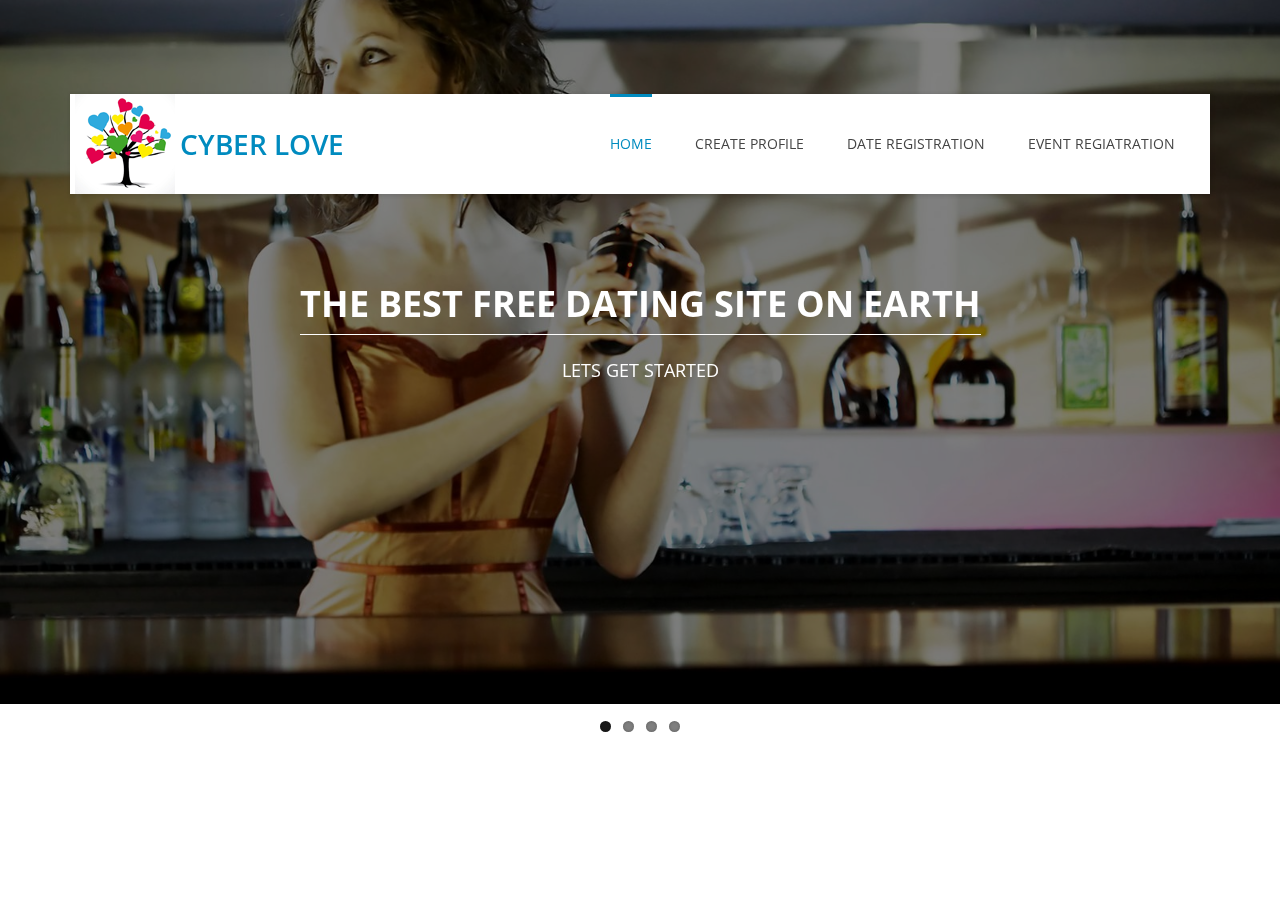
<file: my_form/index.html>
<!DOCTYPE html>
<!--[if gt IE 8]><!--> <html class="no-js"> <!--<![endif]-->
    <head>
        <meta charset="utf-8">
        <title>Week Three Project - FORMS</title>
    	<meta name="description" content="">
        <meta name="viewport" content="width=device-width">

        <link href='http://fonts.googleapis.com/css?family=Open+Sans:400,300,600,700,800' rel='stylesheet' type='text/css'>
        
        <link rel="stylesheet" href="css/bootstrap.min.css">
        <link rel="stylesheet" href="css/font-awesome.css">
        <link rel="stylesheet" href="css/animate.css">
        <link rel="stylesheet" href="css/slider.css">
        <link rel="stylesheet" href="css/main_style.css">

        <script src="js/vendor/modernizr-2.6.1-respond-1.1.0.min.js"></script>
    </head>
    <body>


        <div class="site-main" id="sTop">
            <div class="site-header">
                <div class="container">
                </div> <!-- /.container -->
                <div class="main-header">
                    <div class="container">
                        <div id="menu-wrapper">
                            <div class="row">
                                <div class="logo-wrapper col-md-4 col-sm-2 col-xs-8">
                                    <h1>
                                        <a href="#">Cyber Love</a>
                                    </h1>
                                </div> <!-- /.logo-wrapper -->
                                <div class="col-md-8 col-sm-10 col-xs-4 main-menu text-right">
                                    <ul class="menu-first hidden-sm hidden-xs">
                                        <li class="active"><a href="index.htm">Home</a></li>
                                        <li><a href="profile.html">Create Profile</a></li>
                                        <li><a href="date_registration.html">Date Registration</a></li>
                                        <li><a href="event_registration.html">Event Regiatration</a></li>
                                    </ul>
                                    <a href="#" class="toggle-menu visible-sm visible-xs"><i class="fa fa-bars"></i></a>
                                </div> <!-- /.main-menu -->
                            </div> <!-- /.row -->
                        </div> <!-- /#menu-wrapper -->
                        <div class="menu-responsive hidden-md hidden-lg">
                            <ul>
                                <li class="active"><a href="index.htm">Home</a></li>
                                <li><a href="profile.html">Create Profile</a></li>
                                <li><a href="date_registration.html">Date Registration</a></li>
                                <li><a href="event_registration.html">Event Regiatration</a></li>
                            </ul>
                            </ul>
                        </div> <!-- /.menu-responsive -->
                    </div> <!-- /.container -->
                </div> <!-- /.main-header -->
            </div> <!-- /.site-header -->
            <div class="site-slider">
                <div class="slider">
                    <div class="flexslider">
                        <ul class="slides">
                            <li>
                                <div class="overlay"></div>
                                <img src="images/slide1.jpg" alt="">
                                <div class="slider-caption visible-md visible-lg">
                                    <h2>The Best Free Dating Site on Earth</h2>
                                    <p>Lets get started</p>
                                </div>
                            </li>
                            <li>
                                <div class="overlay"></div>
                                <img src="images/slide2.jpg" alt="">
                                <div class="slider-caption visible-md visible-lg">
                                    <h2>Every One Deserves To Be Loved.</h2>
                                    <p>Including You!!</p>
                                </div>
                            </li>
                            <li>
                                <div class="overlay"></div>
                                <img src="images/slide3.jpg" alt="">
                                <div class="slider-caption visible-md visible-lg">
                                    <h2>Sexy and Single</h2>
                                    <p>Love is blind we know you're not.</p>
                                </div>
                            </li>
                            <li>
                                <div class="overlay"></div>
                                <img src="images/slide4.jpg" alt="">
                                <div class="slider-caption visible-md visible-lg">
                                    <h2>Give Life A Second Chance.</h2>
                                    <p>Make plans to go out and have fun.</p>
                            </li>
                        </ul>
                    </div> <!-- /.flexslider -->
                </div> <!-- /.slider -->
            </div> <!-- /.site-slider -->
        </div> <!-- /.site-main -->
        

        <script src="js/vendor/jquery-1.11.0.min.js"></script>
        <script>window.jQuery || document.write('<script src="js/vendor/jquery-1.11.0.min.js"><\/script>')</script>
        <script src="js/bootstrap.js"></script>
        <script src="js/plugins.js"></script>
        <script src="js/slider.js"></script>


    
    </body>
</html>
</file>
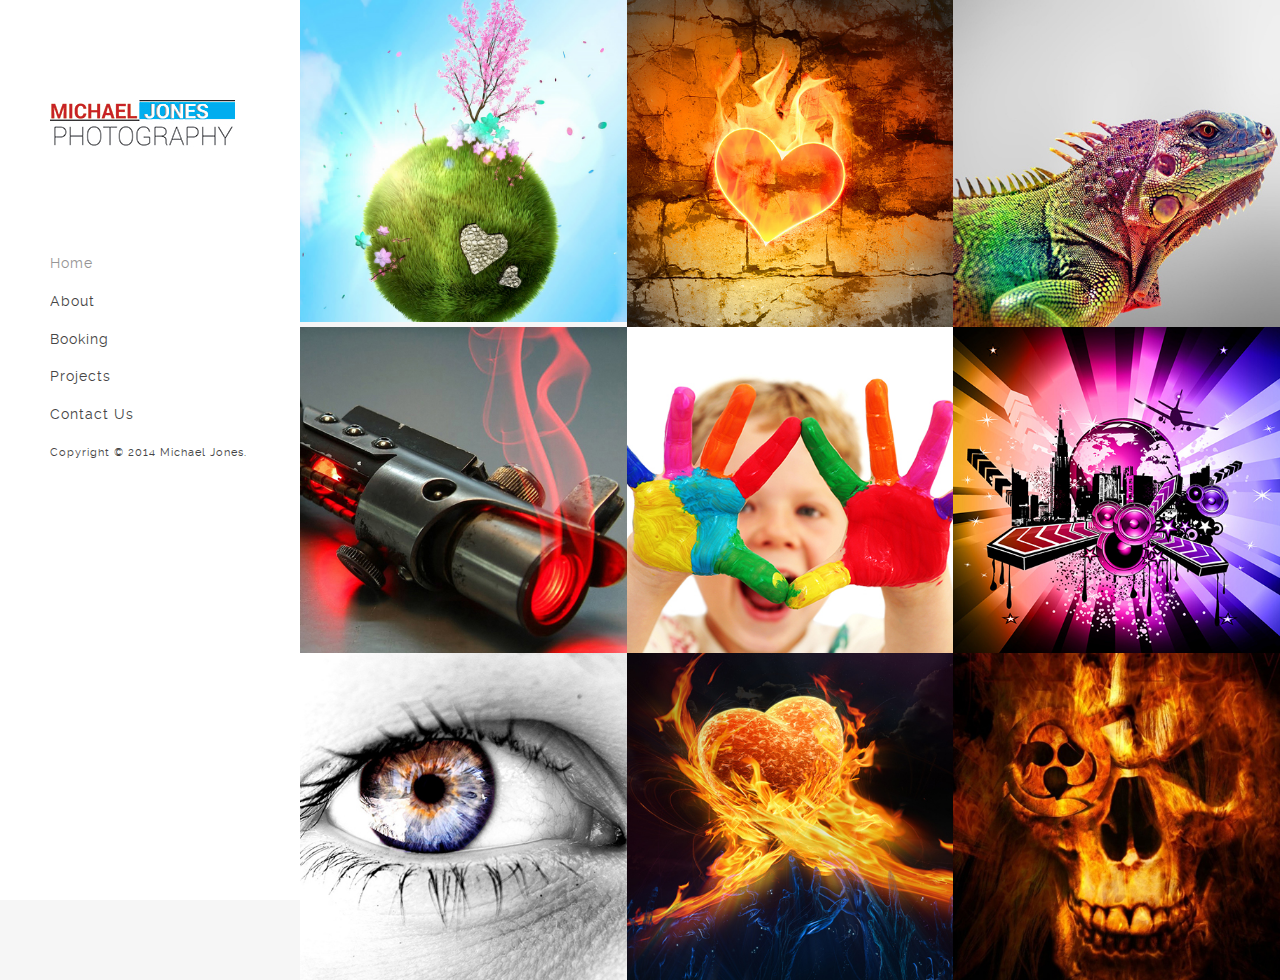
<file: wk4/index.html>
<!DOCTYPE html>
<html lang="en">
<head>
	<title>DWS2 - Week4 Final</title>
	<meta charset="utf-8">
	<meta name="viewport" content="width=device-width, initial-scale=1.0, minimum-scale=1.0" />
	<link rel="stylesheet" type="text/css" href="css/misc.css">
	<link rel="stylesheet" type="text/css" href="css/main.css">
    <script type="text/javascript" src="js/jquery.js"></script>
    <script type="text/javascript" src="js/main.js"></script>
</head>
<body>

	<header>
		<div class="logo">
			<a href="index.html"><img src="img/mj-logo.jpg" title="koncept-Jones" alt="koncept-Jones"/></a>
		</div><!-- end logo -->

		<div id="menu_icon"></div>
		<nav>
			<ul>
				<li><a href="index.html" class="selected">Home</a></li>
				<li><a href="about.html">About</a></li>
				<li><a href="booking-registration.html">Booking</a></li>
				<li><a href="#">Projects</a></li>
				<li><a href="contact.html">Contact Us</a></li>
			</ul>
		</nav><!-- end navigation menu -->


			<div class="rights">
				<p>Copyright © 2014 Michael Jones.</p>
			</div><!-- end rights -->
		</div ><!-- end footer -->
	</header><!-- end header -->

	<section class="main clearfix">
		<div class="work">
			<a href="http://darkwaterdesignz.com/">
				<img src="img/mywork-01.jpg" class="media" alt=""/>
				<div class="caption">
					<div class="work_title">
						<h1>Project details</h1>
					</div>
				</div>
			</a>
		</div>

		<div class="work">
			<a href="http://darkwaterdesignz.com/">
				<img src="img/mywork-02.jpg" class="media" alt=""/>
				<div class="caption">
					<div class="work_title">
						<h1>Project details</h1>
					</div>
				</div>
			</a>
		</div>

		<div class="work">
			<a href="http://darkwaterdesignz.com/">
				<img src="img/mywork-03.jpg" class="media" alt=""/>
				<div class="caption">
					<div class="work_title">
						<h1>Project details</h1>
					</div>
				</div>
			</a>
		</div>

		<div class="work">
			<a href="http://darkwaterdesignz.com/">
				<img src="img/mywork-04.jpg" class="media" alt=""/>
				<div class="caption">
					<div class="work_title">
						<h1>Project details</h1>
					</div>
				</div>
			</a>
		</div>

		<div class="work">
			<a href="http://darkwaterdesignz.com/">
				<img src="img/mywork-05.jpg" class="media" alt=""/>
				<div class="caption">
					<div class="work_title">
						<h1>Project details</h1>
					</div>
				</div>
			</a>
		</div>

		<div class="work">
			<a href="http://darkwaterdesignz.com/">
				<img src="img/mywork-06.jpg" class="media" alt=""/>
				<div class="caption">
					<div class="work_title">
						<h1>Project details</h1>
					</div>
				</div>
			</a>
		</div>

		<div class="work">
			<a href="http://darkwaterdesignz.com/">
				<img src="img/mywork-07.jpg" class="media" alt=""/>
				<div class="caption">
					<div class="work_title">
						<h1>Project details</h1>
					</div>
				</div>
			</a>
		</div>

		<div class="work">
			<a href="http://darkwaterdesignz.com/">
				<img src="img/mywork-08.jpg" class="media" alt=""/>
				<div class="caption">
					<div class="work_title">
						<h1>Project details</h1>
					</div>
				</div>
			</a>
		</div>

		<div class="work">
			<a href="http://darkwaterdesignz.com/">
				<img src="img/mywork-09.jpg" class="media" alt=""/>
				<div class="caption">
					<div class="work_title">
						<h1>Project details</h1>
					</div>
				</div>
			</a>
		</div>
	</section><!-- end main -->
	
</body>
</html>
</file>
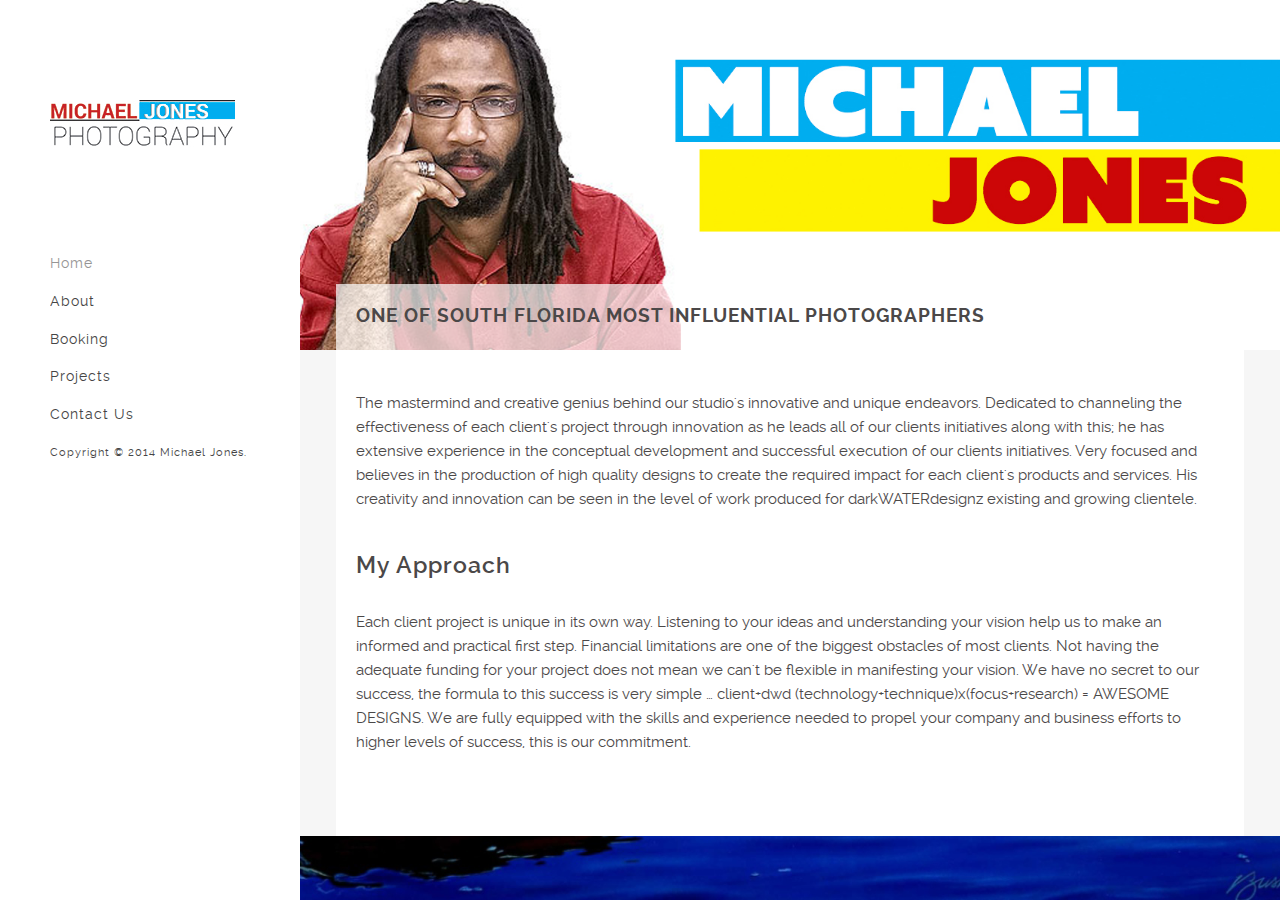
<file: wk4/about.html>
<!DOCTYPE html>
<html lang="en">
<head>
	<title>DWS2 - Week4 Final</title>
	<meta charset="utf-8">
	<meta name="viewport" content="width=device-width, initial-scale=1.0, minimum-scale=1.0" />
	<link rel="stylesheet" type="text/css" href="css/misc.css">
	<link rel="stylesheet" type="text/css" href="css/main.css">
    <script type="text/javascript" src="js/jquery.js"></script>
    <script type="text/javascript" src="js/main.js"></script>
</head>
<body>

	<header>
		<div class="logo">
			<a href="index.html"><img src="img/mj-logo.jpg" title="koncept-Jones" alt="koncept-Jones"/></a>
		</div><!-- end logo -->

		<div id="menu_icon"></div>
		<nav>
			<ul>
				<li><a href="index.html" class="selected">Home</a></li>
				<li><a href="about.html">About</a></li>
				<li><a href="booking-registration.html">Booking</a></li>
				<li><a href="#">Projects</a></li>
				<li><a href="contact.html">Contact Us</a></li>
			</ul>
		</nav><!-- end navigation menu -->


			<div class="rights">
				<p>Copyright © 2014 Michael Jones.</p>
			</div><!-- end rights -->
		</div ><!-- end footer -->
	</header><!-- end header -->
	<section class="main clearfix">

		<section class="top">	
			<div class="wrapper content_header clearfix">
				<div class="work_nav">						
					
				</div><!-- end work_nav -->
				<h1 class="title">One of South Florida most Influential Photographers</h1>
			</div>		
		</section><!-- end top -->

		<section class="wrapper">
			<div class="content">
				<p>The mastermind and creative genius behind our studio's innovative and unique endeavors. Dedicated to channeling the effectiveness of each client's project through innovation as he leads all of our clients initiatives along with this; he has extensive experience in the conceptual development and successful execution of our clients initiatives.
                Very focused and believes in the production of high quality designs to create the required impact for each client's products and services. His creativity and innovation can be seen in the level of work produced for darkWATERdesignz existing and growing clientele.</p>


				<h2>My Approach</h2>

				<p>Each client project is unique in its own way.  Listening to your ideas and understanding your vision help us to make an informed and practical first step. Financial limitations are one of the biggest obstacles of most clients. Not having the adequate funding for your project does not mean we can't be flexible in manifesting your vision. We have no secret to our success, the formula to this success is very simple … client+dwd (technology+technique)x(focus+research) = AWESOME DESIGNS. We are fully equipped with the skills and experience needed to propel your company and business efforts to higher levels of success, this is our commitment. </p>
			</div><!-- end content -->
		</section>
	</section><!-- end main -->
	
</body>
</html>
</file>
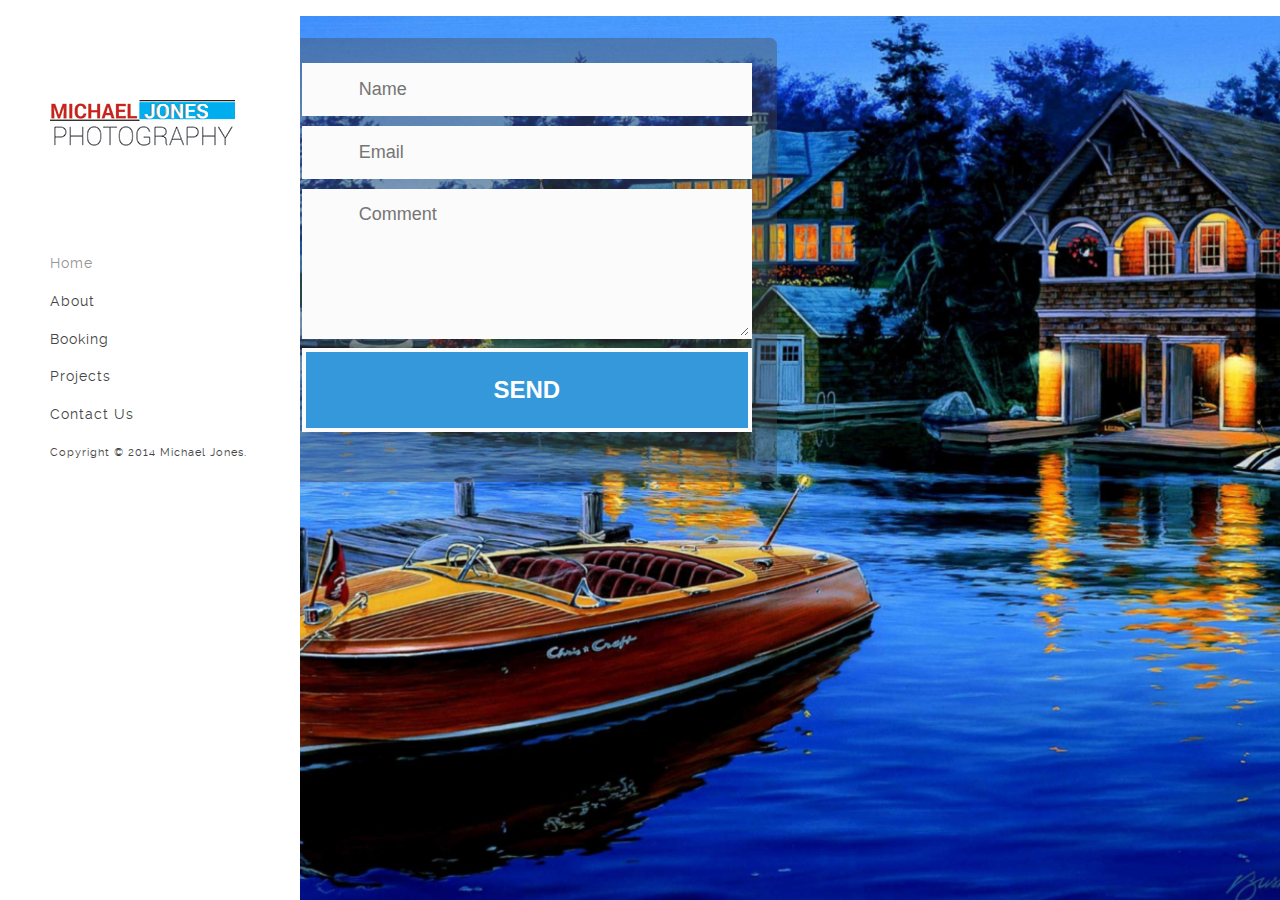
<file: wk4/contact.html>
<!DOCTYPE html>
<html lang="en">
<head>
	<title>DWS2 - Week4 Final</title>
	<meta charset="utf-8">
	<meta name="viewport" content="width=device-width, initial-scale=1.0, minimum-scale=1.0" />
	<link rel="stylesheet" type="text/css" href="css/misc.css">
	<link rel="stylesheet" type="text/css" href="css/main.css">
    <script type="text/javascript" src="js/jquery.js"></script>
    <script type="text/javascript" src="js/main.js"></script>
</head>
<body>

	<header>
		<div class="logo">
			<a href="index.html"><img src="img/mj-logo.jpg" title="koncept-Jones" alt="koncept-Jones"/></a>
		</div><!-- end logo -->

		<div id="menu_icon"></div>
		<nav>
			<ul>
				<li><a href="index.html" class="selected">Home</a></li>
				<li><a href="about.html">About</a></li>
				<li><a href="booking-registration.html">Booking</a></li>
				<li><a href="#">Projects</a></li>
				<li><a href="contact.html">Contact Us</a></li>
			</ul>
		</nav><!-- end navigation menu -->


			<div class="rights">
				<p>Copyright © 2014 Michael Jones.</p>
			</div><!-- end rights -->
		</div ><!-- end footer -->
	</header><!-- end header -->


			<div class="rights">
				<p>Copyright © 2014 Michael Jones.</p>
			</div><!-- end rights -->
		</div ><!-- end footer -->
	</header><!-- end header -->

	<div id="form-main">
  <div id="form-div">
    <form class="form" id="form1">
      
      <p class="name">
        <input name="name" type="text" class="validate[required,custom[onlyLetter],length[0,100]] feedback-input" placeholder="Name" id="name" />
      </p>
      
      <p class="email">
        <input name="email" type="text" class="validate[required,custom[email]] feedback-input" id="email" placeholder="Email" />
      </p>
      
      <p class="text">
        <textarea name="text" class="validate[required,length[6,300]] feedback-input" id="comment" placeholder="Comment"></textarea>
      </p>
      
      
      <div class="submit">
        <input type="submit" value="SEND" id="button-blue"/>
        <div class="ease"></div>
      </div>
    </form>
  </div>
</body>
</html>
</file>
<file: my_form/css/main_style.css>
/* 
Week Three Assignment - FULLSAIL
*/

html, body, div, span, applet, object, iframe, h1, h2, h3, h4, h5, h6, p, blockquote, pre, a, abbr, acronym, address, big, cite, code, del, dfn, em, img, ins, kbd, q, s, samp, small, strike, strong, sub, sup, tt, var, b, u, i, center, dl, dt, dd, ol, ul, li, fieldset, form, label, legend, table, caption, tbody, tfoot, thead, tr, th, td, article, aside, canvas, details, embed, figure, figcaption, footer, header, hgroup, menu, nav, output, ruby, section, summary, time, mark, audio, video {
  margin: 0;
  padding: 0;
  border: 0;
  font-size: 100%;
  vertical-align: baseline;
}

body {
  line-height: 1;
}

.blue {
	color: #06C;
}

.green {
	color: #090;
}

ol,
ul {
  list-style: none;
}

blockquote,
q {
  quotes: none;
}

blockquote:before,
blockquote:after {
  content: '';
  content: none;
}

table {
  border-collapse: collapse;
  border-spacing: 0;
}

html {
  font-size: 100%;
  -webkit-text-size-adjust: 100%;
  -ms-text-size-adjust: 100%;
}

a:focus {
  outline: none;
  text-decoration: none;
}

a:active {
  text-decoration: none;
}

article,
aside,
details,
figcaption,
figure,
footer,
header,
hgroup,
nav,
section,
img {
  display: block;
}

audio,
canvas,
video {
  display: inline-block;
  *display: inline;
  *zoom: 1;
}

audio:not([controls]) {
  display: none;
}

sub,
sup {
  line-height: 0;
  position: relative;
  vertical-align: baseline;
}

sup {
  top: -.5em;
}

sub {
  bottom: -.25em;
}

img {
  border: 0;
  -ms-interpolation-mode: bicubic;
}

button,
input,
select,
textarea {
  font-size: 100%;
  margin: 0;
  vertical-align: baseline;
  *vertical-align: middle;
}

button,
input {
  line-height: normal;
  *overflow: visible;
}

button::-moz-focus-inner,
input::-moz-focus-inner {
  border: 0;
  padding: 0;
}

button,
input[type="button"],
input[type="reset"],
input[type="submit"] {
  cursor: pointer;
  -webkit-appearance: button;
}

input[type="search"] {
  -webkit-appearance: textfield;
  -webkit-box-sizing: content-box;
  -moz-box-sizing: content-box;
  box-sizing: content-box;
}

input[type="search"]:-webkit-search-decoration {
  -webkit-appearance: none;
}

textarea {
  overflow: auto;
  vertical-align: top;
}

body {
  font-family: "Open Sans", Arial, sans-serif;
  font-size: .83em;
  line-height: 1.75;
  color: #666666;
  background-color: white;
  text-rendering: optimizeLegibility;
  overflow-x: hidden;
}

a {
  color: #ec523f;
  text-decoration: none;
  -webkit-transition: all 200ms ease-in-out;
  -moz-transition: all 200ms ease-in-out;
  transition: all 200ms ease-in-out;
}
a:hover {
  color: black;
  text-decoration: none;
}

h1, h2, h3, h4, h5, h6 {
  font-family: "Open Sans", Arial, sans-serif;
  color: #444444;
}

*, *:before, *:after {
  -moz-box-sizing: border-box;
  -webkit-box-sizing: border-box;
  box-sizing: border-box;
}

button,
input,
select,
textarea {
  border: 1px solid #d5d5d5;
  outline: 0;
  padding: 10px 12px;
  color: #666666;
}
button:focus,
input:focus,
select:focus,
textarea:focus {
  border-color: #666666;
}

.text-right {
  text-align: right;
}

.text-left {
  text-align: left;
}

.text-center {
  text-align: center;
}

.main-btn {
  color: white;
  border: 1px solid white;
  padding: 12px 20px;
  text-transform: uppercase;
  font-weight: 700;
  display: inline-block;
}

hr {
  display: block;
  height: 1px;
  border: 0;
  border-top: 1px solid #e2e2e2;
  margin: 40px 0;
}

.site-header ul.social-icons {
  position: relative;
  z-index: 11;
  margin: 30px 0;
}
.site-header ul. li {
  display: inline-block;
  margin: 0 2px;
}
.site-header ul. li a {
  width: 36px;
  height: 36px;
  background-color: white;
  color: #444444;
  text-align: center;
  line-height: 36px;
  border-radius: 18px;
  -webkit-border-radius: 18px;
  -moz-border-radius: 18px;
}

.main-header {
  position: fixed;
  width: 100%;
  margin: 0 auto;
  z-index: 99;
  top: 94px;
  -webkit-transition: all 150ms ease-in-out;
  -moz-transition: all 150ms ease-in-out;
  transition: all 150ms ease-in-out;
}

.scrolled {
  position: fixed;
  left: 0;
  top: 0;
  -webkit-transition: all 150ms ease-in-out;
  -moz-transition: all 150ms ease-in-out;
  transition: all 150ms ease-in-out;
}

#menu-wrapper {
  background-color: white;
  overflow: hidden;
  -moz-box-shadow: 1px 1px 3px 2px rgba(0, 0, 0, 0.07);
  -webkit-box-shadow: 1px 1px 3px 2px rgba(0, 0, 0, 0.07);
  box-shadow: 1px 1px 3px 2px rgba(0, 0, 0, 0.07);
}

.logo-wrapper {
  background: url(../images/logo.png) no-repeat;
  height: 100px;
  background-position: 20px;
}
.logo-wrapper a {
  display: inline-block;
  overflow: hidden;
  padding-left: 110px;
  line-height: 100px;
  text-transform: uppercase;
  color: #008bbf;
  font-size: 28px;
  font-weight: 600;
}

.main-menu ul li {
  display: inline-block;
  margin: 0 20px;
}
.main-menu ul li:last-child {
  margin-right: 35px;
}
.main-menu ul li a {
  text-transform: uppercase;
  font-size: 14px;
  color: #444444;
  line-height: 100px;
  padding-top: 37px;
}
.main-menu ul li.active a {
  border-top: 3px solid #008bbf;
  color: #008bbf;
}

a.toggle-menu {
  width: 36px;
  height: 36px;
  float: right;
  margin-top: 33px;
  margin-right: 30px;
  text-align: center;
  line-height: 36px;
  font-size: 14px;
  background: #d5d5d5;
  display: inline-block;
  color: black;
}

.menu-responsive {
  display: none;
  background-color: rgba(50, 50, 50, 0.88);
}
.menu-responsive ul li {
  padding: 5px 0px 5px 25px;
}
.menu-responsive ul li a {
  display: block;
  color: white;
  text-transform: uppercase;
  font-size: 14px;
}
.menu-responsive ul li.active a {
  color: #008bbf;
}

.flexslider {
  position: relative;
  top: -96px;
}
.flexslider .overlay {
  position: absolute;
  top: 0;
  left: 0;
  z-index: 8;
  background: rgba(0, 0, 0, 0.5);
  width: 100%;
  height: 100%;
}
.flexslider .slider-caption {
  position: absolute;
  z-index: 9;
  width: 100%;
  text-align: center;
  top: 380px;
  left: 0;
}
.flexslider .slider-caption h2 {
  color: white;
  text-transform: uppercase;
  font-size: 36px;
  font-weight: 700;
  border-bottom: 1px solid white;
  padding-bottom: 10px;
  display: inline-block;
}
.flexslider .slider-caption p {
  color: white;
  text-transform: uppercase;
  font-size: 18px;
  margin-top: 20px;
  margin-bottom: 26px;
  display: block;
}
.flexslider .slider-caption a.slider-btn {
  color: white;
  background-color: #ec523f;
  padding: 12px 20px;
  border-radius: 4px;
  text-transform: uppercase;
  font-weight: 700;
}
@media screen and (min-width: 989px) {
  .flexslider .slider-caption {
    top: 230px;
  }
}
@media screen and (min-width: 1200px) {
  .flexslider .slider-caption {
    top: 380px;
  }
}

.content-section {
  margin-top: 80px;
  padding-top: 60px;
}

.heading-section {
  margin-bottom: 60px;
}
.heading-section h2 {
  font-size: 28px;
  font-weight: 600;
  text-transform: uppercase;
  border-bottom: 1px solid #444444;
  display: inline-block;
}
.heading-section p {
  color: #444444;
  font-size: 16px;
  font-weight: 300;
  text-transform: uppercase;
  margin-top: 10px;
}

.small-text {
  color: #aaaaaa;
}

.space-fixed {
  width: 100%;
  height: 130px;
  overflow: hidden;
  position: relative;
}

.content-section#services {
  margin-top: 0px;
}


#footer {
  margin-top: 130px;
}

/*
body, p, div, h1, h2, h3, h4, h5, h6 {
	font-family: "Open Sans", Arial, Verdana, Geneva, sans-serif;
   	font-style: normal;
}
*/
</file>
<file: wk4/css/misc.css>
/*
    Michael koncept Jones
   
    *****************************************
    
*/


    html, body, div, span, object, iframe,
    h1, h2, h3, h4, h5, h6, p, blockquote, pre,
    abbr, address, cite, code,
    del, dfn, em, img, ins, kbd, q, samp,
    small, strong, sub, sup, var,
    b, i,
    dl, dt, dd, ol, ul, li,
    fieldset, form, label, legend,
    table, caption, tbody, tfoot, thead, tr, th, td,
    article, aside, canvas, details, figcaption, figure, 
    footer, header, hgroup, menu, nav, section, summary,
    time, mark, audio, video {
        margin:0;
        padding:0;
        border:0;
        outline:0;
        font-size:100%;
        vertical-align:baseline;
        background:transparent;
    }

    body {
        line-height:1;
    }

    img{
        max-width: 100%;
    }

    article,aside,details,figcaption,figure,
    footer,header,hgroup,menu,nav,section { 
        display:block;
    }

    nav ul {
        list-style:none;
    }

    blockquote, q {
        quotes:none;
    }

    blockquote:before, blockquote:after,
    q:before, q:after {
        content:'';
        content:none;
    }

    a {
        margin:0;
        padding:0;
        font-size:100%;
        vertical-align:baseline;
        background:transparent;
        color: #454545;
    }

    /* More Color change */
    ins {
        background-color:#ff9;
        color:#000;
        text-decoration:none;
    }

    /* Another set of Color change */
    mark {
        background-color:#ff9;
        color:#000; 
        font-style:italic;
        font-weight:bold;
    }

    del {
        text-decoration: line-through;
    }

    abbr[title], dfn[title] {
        border-bottom:1px dotted;
        cursor:help;
    }

    table {
        border-collapse:collapse;
        border-spacing:0;
    }

    /* Border Color if Needed */
    hr {
        display:block;
        height:1px;
        border:0;   
        border-top:1px solid #cccccc;
        margin:1em 0;
        padding:0;
    }

    input, select {
        vertical-align:middle;
    }
</file>
<file: wk4/css/main.css>
/*
    Michael koncept Jones
   
    *****************************************
    
*/


/*  Fonts  */
@font-face {
    font-family: 'raleway-regular';
    src: url('../fonts/raleway-regular.eot');
    src: url('../fonts/raleway-regular.eot?#iefix') format('embedded-opentype'),
         url('../fonts/raleway-regular.woff') format('woff'),
         url('../fonts/raleway-regular.ttf') format('truetype'),
         url('../fonts/raleway-regular.svg#ralewayregular') format('svg');
    font-weight: normal;
    font-style: normal;

}


@font-face {
    font-family: 'raleway-bold';
    src: url('../fonts/raleway-bold.eot');
    src: url('../fonts/raleway-bold.eot?#iefix') format('embedded-opentype'),
         url('../fonts/raleway-bold.woff') format('woff'),
         url('../fonts/raleway-bold.ttf') format('truetype'),
         url('../fonts/raleway-bold.svg#ralewaybold') format('svg');
    font-weight: normal;
    font-style: normal;

}


@font-face {
    font-family: 'raleway-semibold';
    src: url('../fonts/raleway-semibold.eot');
    src: url('../fonts/raleway-semibold.eot?#iefix') format('embedded-opentype'),
         url('../fonts/raleway-semibold.woff') format('woff'),
         url('../fonts/raleway-semibold.ttf') format('truetype'),
         url('../fonts/raleway-semibold.svg#ralewaysemibold') format('svg');
    font-weight: normal;
    font-style: normal;

}



/*  General CSS*/
body{
    background: #fff;
}

.wrapper{
    width: 92.72727272727273%;
    margin: 0 auto;
}

header ul.social li a,
.main .work a .caption,
header nav ul li a{
    transition:all .1s linear;
    -webkit-transition:all .1s linear;
    -moz-transition:all .1s linear;
    -o-transition:all .1s linear;
}

h1, h2, h3, h4, h5 ,h6{
    color: #4b4848;
    font-family: "raleway-regular", arial;
    letter-spacing: 1px;
}

h1              { font-size: 2em; margin: .67em 0 }
h2              { font-size: 1.5em; margin: .75em 0 }
h3              { font-size: 1.17em; margin: .83em 0 }
h5              { font-size: .83em; margin: 1.5em 0 }
h6              { font-size: .75em; margin: 1.67em 0 }
h1, h2, h3, h4,
h5, h6          { font-weight: bolder }

.clearfix:before,  
.clearfix:after {  
    content: " ";  
    display: table;  
}  
.clearfix:after {  
    clear: both;  
}  
 
.clearfix {  
    *zoom: 1;  
}




/*  Header  */
@media (min-width:1000px){
    header{
        display: block;
        position: fixed;
        top: 0;
        left: 0;
        width: 250px;
        min-height: 100%;
        padding: 0 0 0 50px;
        background: #ffffff; 
        float: left;
        overflow: hidden;
        z-index: 9999;
    }

    header .logo{
        margin-top: 100px;
    }

    header nav ul{
        display: block;
        overflow: hidden;
        margin-top: 100px;
        list-style: none;
    }

    header nav ul li{
        display: block;
        margin-bottom: 1.364em;
    }

    header nav ul li a{
        color: #454545;
        font-family: "raleway-regular", arial;
        font-size: 14px;
        text-decoration: none;
        letter-spacing: 1px;
    }

    header nav ul li a:hover,
    header nav ul li a.selected{
        color: #969595;
    }

    header .footer{
        position: absolute;
        bottom: 50px;
    }

    header ul.social{
        list-style: none;
        margin-bottom: 5px;
    }

    header ul.social li{
        display: block;
        float: left;
        position: relative;
        margin: 0 15px 15px 0;
    }


    header ul.social li a{
        display: block;
        width: 1.364em;
        height: 1.364em;
        background: url('../img/sm.png') no-repeat;
        background-position: 0 0;
    }


    header ul.social li a:hover{
        background: url('../img/sm_hover.png') no-repeat;
    }



    header ul.social li a.fb,
    header ul.social li a.fb:hover{
        background-position: 0 0;
    }


    header ul.social li a.google,
    header ul.social li a.google:hover{
        background-position: -31px 0;
    }

    header ul.social li a.behance,
    header ul.social li a.behance:hover{
        background-position: -62px 0;
    }

    header ul.social li a.twitter,
    header ul.social li a.twitter:hover{
        background-position: -93px 0;
    }

    header ul.social li a.dribble,
    header ul.social li a.dribble:hover{
        background-position: -124px 0;
    }

    header ul.social li a.rss,
    header ul.social li a.rss:hover{
        background-position: -155px 0;
    }

    header .rights p{
        color: #454545;
        font-family: "raleway-regular", arial;
        font-size: 11px;
        letter-spacing: 1px;
        line-height: 18px;
    }

    header .rights a{
        font-family: "raleway-bold", arial;
        font-weight: bold;
        text-decoration: none;
    }
    #menu_icon,
    .close_menu{
        display: none;
    }

}

#menu_icon,
.close_menu{
    float: right;
    margin-right: 1.818em;
    width: 1.818em;
    height: 1.818em;
    cursor: pointer;
    background: url('../img/men_icons.png') no-repeat;
}

#menu_icon{    
    background-position: 0 0;
}
.close_menu{
    background-position: -41px 0!important;
}



/*  Main  */
.main{
    width: 100%;
    height: 100%;
    padding-left: 300px;
    -moz-box-sizing: border-box;
    -webkit-box-sizing: border-box;
    box-sizing: border-box;
    position: relative;
    z-index: 55;
    background: #f6f6f6;
    clear: both;
}







/*  Home/portfolio  */
.main .work{
    display: block;
    width: 33.33333333333333%;
    height: auto;
    float: left;
    position: relative;
    overflow: hidden;
}

.main .work .media{
    width: 100%;
    vertical-align: middle;
}

.main .work .caption{
    position: absolute;
    display: block;
    width: 100%;
    height: 100%;
    top: 0; 
    left: 0;
    background: #ffffff;
    opacity: 0;
}


.main .work a:hover .caption{
    opacity: 1;
}


.work .caption .work_title{
    display: block;
    width: 100%;
    position: absolute;
    text-align: center;
    top: 50%;
    margin-top: -1.818em;
}

.main .work .caption h1{
    position: relative;
    display: inline-block;
    max-width: 90%;
    padding: 20px 0;
    z-index: 77;
    color: #454545;
    font-family: "raleway-regular", arial;
    font-size: 16px;
    letter-spacing: .5px;
    border-bottom: 1px solid #bfbbbb;
    border-top: 1px solid #bfbbbb;
}





/*  About Page  */
.top{
    width: 100%;
    height: 350px;
    overflow: hidden;
    display: block;
    position: relative;
    background: url('../img/about_image.jpg') no-repeat;
    background-size: cover;
    -webkit-background-size: cover;
    -moz-background-size: cover;
    -o-background-size: cover;
    background-position: 50% 50%;
}

.work_nav{
    display: block;
    width: 100%;
}

.work_nav .btn{
    float: right;
}

.work_nav ul{
    list-style: none;
}

.work_nav ul li{
    display: block;
    float: left;
    margin: 0 0 1px 1px;
    position: relative;
}

.work_nav a{
    display: block;
    width: 1.818em;
    height: 1.818em;
    background: url('../img/p_navigation.png') no-repeat;
    background-position: 0 0;
}

.work_nav a.previous{
    background-position: 0 0;
}

.work_nav a.grid{
    background-position: -41px 0;
}

.work_nav a.next{
    background-position: -82px 0;
}

.top .title{
    display: block;
    width: 100%;color: #4b4848;
    font-family: "raleway-bold", arial;
    font-size: 1.182em;
    font-weight: bold;
    background: rgba(255, 255, 255, .7);
    padding: 20px;
    text-transform: uppercase;
    line-height: 1.364em;
    margin: 0!important;
    overflow: hidden;

    -webkit-box-sizing: border-box;
    -moz-box-sizing: border-box;
    -ms-box-sizing: border-box;
    box-sizing: border-box;

}

.content_header{
    position: absolute;
    bottom: 0;
    margin: 0 auto;
    left: 50%;
    margin-left: -46.36363636363637%;
}

.content{
    color: #4b4848;
    font-family: "raleway-regular", arial;
    font-size: 15px;
    line-height: 1.000em;
    padding: 2.727em 1.364em;
    background: #fff;

    -webkit-box-sizing: border-box;
    -moz-box-sizing: border-box;
    -ms-box-sizing: border-box;
    box-sizing: border-box;
}

.content p{
    color: #4b4848;
    font-family: "raleway-regular", arial;
    font-size: 15px;
    line-height: 24px;
    margin-bottom: 2.727em;
}

.content h1,
.content h2,
.content h3,
.content h4,
.content h5,
.content h6{
    color: #4b4848;
    font-family: "raleway-semibold", arial;
    font-weight: bold;
    line-height: 28px;
    margin-bottom: 1.364em;

}




/*  Contact */
@import url(http://fonts.googleapis.com/css?family=Montserrat:400,700);

html{    background:url(../img/contact_bg.jpg) no-repeat;
  background-size: cover;
  height:100%;
}

#feedback-page{
    text-align:center;
}

#form-main{
    width:100%;
    float:left;
    padding-top:0px;
}

#form-div {
    background-color:rgba(72,72,72,0.4);
    padding-left:1.591em;
    padding-right:1.591em;
    padding-top:1.591em;
    padding-bottom:50px;
    width: 450px;
    float: left;
    left: 50%;
    position: absolute;
  margin-top:1.364em;
    margin-left: -22.727em;
  -moz-border-radius: 7px;
  -webkit-border-radius: 7px;
}

.feedback-input {
    color:#3c3c3c;
    font-family: Helvetica, Arial, sans-serif;
  font-weight:500;
    font-size: 18px;
    border-radius: 0;
    line-height: 1.000em;
    background-color: #fbfbfb;
    padding: 13px 13px 13px 54px;
    margin-bottom: 10px;
    width:100%;
    -webkit-box-sizing: border-box;
    -moz-box-sizing: border-box;
    -ms-box-sizing: border-box;
    box-sizing: border-box;
  border: 3px solid rgba(0,0,0,0);
}

.feedback-input:focus{
    background: #fff;
    box-shadow: 0;
    border: 3px solid #3498db;
    color: #3498db;
    outline: none;
  padding: 13px 13px 13px 54px;
}

.focused{
    color:#30aed6;
    border:#30aed6 solid 3px;
}

/* Icons ---------------------------------- */
#name{
    background-image: url(http://rexkirby.com/kirbyandson/images/name.svg);
    background-size: 1.364em 1.364em;
    background-position: 11px 8px;
    background-repeat: no-repeat;
}

#name:focus{
    background-image: url(http://rexkirby.com/kirbyandson/images/name.svg);
    background-size: 1.364em 1.364em;
    background-position: 8px 5px;
  background-position: 11px 8px;
    background-repeat: no-repeat;
}

#email{
    background-image: url(http://rexkirby.com/kirbyandson/images/email.svg);
    background-size: 1.364em 1.364em;
    background-position: 11px 8px;
    background-repeat: no-repeat;
}

#email:focus{
    background-image: url(http://rexkirby.com/kirbyandson/images/email.svg);
    background-size: 1.364em 1.364em;
  background-position: 11px 8px;
    background-repeat: no-repeat;
}

#comment{
    background-image: url(http://rexkirby.com/kirbyandson/images/comment.svg);
    background-size: 1.364em 1.364em;
    background-position: 11px 8px;
    background-repeat: no-repeat;
}

textarea {
    width: 100%;
    height: 150px;
    line-height: 150%;
    resize:vertical;
}

input:hover, textarea:hover,
input:focus, textarea:focus {
    background-color:white;
}

#button-blue{
    font-family: 'Montserrat', Arial, Helvetica, sans-serif;
    float:left;
    width: 100%;
    border: #fbfbfb solid 4px;
    cursor:pointer;
    background-color: #3498db;
    color:white;
    font-size:24px;
    padding-top:1.000em;
    padding-bottom:1.000em;
    -webkit-transition: all 0.3s;
    -moz-transition: all 0.3s;
    transition: all 0.3s;
  margin-top:-4px;
  font-weight:700;
}

#button-blue:hover{
    background-color: rgba(0,0,0,0);
    color: #0493bd;
}
    
.submit:hover {
    color: #3498db;
}
    
.ease {
    width: 0px;
    height: 74px;
    background-color: #fbfbfb;
    -webkit-transition: .3s ease;
    -moz-transition: .3s ease;
    -o-transition: .3s ease;
    -ms-transition: .3s ease;
    transition: .3s ease;
}

.submit:hover .ease{
  width:100%;
  background-color:white;
}

@media only screen and (max-width: 580px) {
    #form-div{
        left: 3%;
        margin-right: 3%;
        width: 88%;
        margin-left: 0;
        padding-left: 3%;
        padding-right: 3%;
    }
}







/*  Tooltip  */
.tooltip{
    display: block;
    padding: 7px 10px;
    background: #454545;
    color: #fff;
    font-family: "raleway-regular", arial;
    font-size: 12px;
    position: absolute;
    white-space: nowrap;
    z-index: 999;
    opacity: 0;
    text-align: center;
    letter-spacing: .5px;

}

.tooltip:after{
    content: '';
    width: 0px;
    height: 0px;
    border-style: solid;
    border-width: 3px 3px 0 3px;
    border-color: #454545 transparent transparent transparent;
    display: block;
    text-align: center;
    position: absolute;
    bottom: -3px;
    left: 50%;
    margin-left: -3px;
}







/*  Responsive code  */
@media (max-width:1100px){

    header{
        display: block;
        width: 100%;
        min-height: 100px;
        padding: 0;
        position: relative;
    }
    header .logo{
        margin: 1.818em 0 0 1.364em;
        display: inline-block;
    }
    header .footer{
        display: none;
    }
    header #menu_icon,
    header .close_menu{
        float: right;
        margin: 1.364em 1.364em 0 0;
    }
    header nav ul{
        list-style: none;
        display: none;
        margin-top: 1.591em;
        position: relative;
    }
    header nav ul li a{
        display: block;
        width: 100%;
        padding: 1.364em 0;
        text-align: center;
        color: #454545;
        font-family: "raleway-regular", arial;
        font-size: 14px;
        text-decoration: none;
        border-top: 1px solid #f7f5f5;
        background: #fff;
    }
    header nav ul li a:active{
        background: #f7f5f5;
    }
    #menu_icon,
    .close_menu,
    .show_menu{
        display: block;
    }
    .show_menu{
        display: block;
    }

    .main .work{
        width: 50%;
    }
    .main{
        width: 100%;
        position: relative;
        padding-left: 0;
    }
    #map{
        margin: 0!important;
    }
}

@media (max-width:550px){
     .main .work{
        width: 100%;
    }
}
</file>
<file: my_form/css/slider.css>
/*
 * jQuery FlexSlider v2.2.0
 */
/* Browser Resets
*********************************/
.flex-container a:active,
.flexslider a:active,
.flex-container a:focus,
.flexslider a:focus {
  outline: none;
}

.slides,
.flex-control-nav,
.flex-direction-nav {
  margin: 0;
  padding: 0;
  list-style: none;
}

/* Icon Fonts
*********************************/
/* Font-face Icons */
@font-face {
  font-family: 'flexslider-icon';
  src: url("../fonts/flexslider-icon.eot");
  src: url("../fonts/flexslider-icon.eot?#iefix") format("embedded-opentype"), url("../fonts/flexslider-icon.woff") format("woff"), url("../fonts/flexslider-icon.ttf") format("truetype"), url("../fonts/flexslider-icon.svg#flexslider-icon") format("svg");
  font-weight: normal;
  font-style: normal;
}
/* FlexSlider Necessary Styles
*********************************/
.flexslider {
  margin: 0;
  padding: 0;
}

.flexslider .slides > li {
  display: none;
  -webkit-backface-visibility: hidden;
}

/* Hide the slides before the JS is loaded. Avoids image jumping */
.flexslider .slides img {
  width: 100%;
  display: block;
}

.flex-pauseplay span {
  text-transform: capitalize;
}

/* Clearfix for the .slides element */
.slides:after {
  content: "\0020";
  display: block;
  clear: both;
  visibility: hidden;
  line-height: 0;
  height: 0;
}

html[xmlns] .slides {
  display: block;
}

* html .slides {
  height: 1%;
}

/* No JavaScript Fallback */
/* If you are not using another script, such as Modernizr, make sure you
 * include js that eliminates this class on page load */
.no-js .slides > li:first-child {
  display: block;
}

/* FlexSlider Default Theme
*********************************/
.flexslider {
  margin: 0 0;
  background: #eee;
  position: relative;
  zoom: 1;
}

.flex-viewport {
  max-height: 2000px;
  -webkit-transition: all 1s ease;
  -moz-transition: all 1s ease;
  -o-transition: all 1s ease;
  transition: all 1s ease;
}

.loading .flex-viewport {
  max-height: 300px;
}

.flexslider .slides {
  zoom: 1;
}

.carousel li {
  margin-right: 5px;
}

/* Direction Nav */
.flex-direction-nav {
  *height: 0;
}

.flex-direction-nav a {
  display: block;
  width: 40px;
  height: 40px;
  margin: -20px 0 0;
  position: absolute;
  top: 50%;
  z-index: 10;
  overflow: hidden;
  opacity: 0;
  cursor: pointer;
  color: rgba(0, 0, 0, 0.8);
  text-shadow: 1px 1px 0 rgba(255, 255, 255, 0.3);
  -webkit-transition: all .3s ease;
  -moz-transition: all .3s ease;
  transition: all .3s ease;
}

.flex-direction-nav .flex-prev {
  left: -50px;
}

.flex-direction-nav .flex-next {
  right: -50px;
  text-align: right;
}

.flexslider:hover .flex-prev {
  opacity: 0.7;
  left: 10px;
}

.flexslider:hover .flex-next {
  opacity: 0.7;
  right: 10px;
}

.flexslider:hover .flex-next:hover, .flexslider:hover .flex-prev:hover {
  opacity: 1;
}

.flex-direction-nav .flex-disabled {
  opacity: 0 !important;
  filter: alpha(opacity=0);
  cursor: default;
}

.flex-direction-nav a:before {
  font-family: "flexslider-icon";
  font-size: 40px;
  display: inline-block;
  content: '\f001';
}

.flex-direction-nav a.flex-next:before {
  content: '\f002';
}

/* Pause/Play */
.flex-pauseplay a {
  display: block;
  width: 20px;
  height: 20px;
  position: absolute;
  bottom: 5px;
  left: 10px;
  opacity: 0.8;
  z-index: 10;
  overflow: hidden;
  cursor: pointer;
  color: #000;
}

.flex-pauseplay a:before {
  font-family: "flexslider-icon";
  font-size: 20px;
  display: inline-block;
  content: '\f004';
}

.flex-pauseplay a:hover {
  opacity: 1;
}

.flex-pauseplay a.flex-play:before {
  content: '\f003';
}

/* Control Nav */
.flex-control-nav {
  width: 100%;
  position: absolute;
  bottom: -40px;
  text-align: center;
}

.flex-control-nav li {
  margin: 0 6px;
  display: inline-block;
  zoom: 1;
  *display: inline;
}

.flex-control-paging li a {
  width: 11px;
  height: 11px;
  display: block;
  background: #666;
  background: rgba(0, 0, 0, 0.5);
  cursor: pointer;
  text-indent: -9999px;
  -webkit-border-radius: 20px;
  -moz-border-radius: 20px;
  -o-border-radius: 20px;
  border-radius: 20px;
  -webkit-box-shadow: inset 0 0 3px rgba(0, 0, 0, 0.3);
  -moz-box-shadow: inset 0 0 3px rgba(0, 0, 0, 0.3);
  -o-box-shadow: inset 0 0 3px rgba(0, 0, 0, 0.3);
  box-shadow: inset 0 0 3px rgba(0, 0, 0, 0.3);
}

.flex-control-paging li a:hover {
  background: #333;
  background: rgba(0, 0, 0, 0.7);
}

.flex-control-paging li a.flex-active {
  background: #000;
  background: rgba(0, 0, 0, 0.9);
  cursor: default;
}

.flex-control-thumbs {
  margin: 5px 0 0;
  position: static;
  overflow: hidden;
}

.flex-control-thumbs li {
  width: 25%;
  float: left;
  margin: 0;
}

.flex-control-thumbs img {
  width: 100%;
  display: block;
  opacity: .7;
  cursor: pointer;
}

.flex-control-thumbs img:hover {
  opacity: 1;
}

.flex-control-thumbs .flex-active {
  opacity: 1;
  cursor: default;
}

@media screen and (max-width: 860px) {
  .flex-direction-nav .flex-prev {
    opacity: 1;
    left: 10px;
  }

  .flex-direction-nav .flex-next {
    opacity: 1;
    right: 10px;
  }
}
#lightbox {
  cursor: pointer;
  position: fixed;
  width: 100%;
  height: 100%;
  top: 0;
  left: 0;
  background: black;
  /* IE Fallback (Solid Colour) */
  background: url([data-uri]);
  background: rgba(0, 0, 0, 0.7);
  -webkit-filter: none !important;
}

#lightbox img {
  display: block;
  position: absolute;
  border: 5px solid #fff;
  box-shadow: 0 0 20px #000;
  border-radius: 1px;
}

body.blurred > * {
  -webkit-filter: blur(2px);
  -webkit-transform: translate3d(0, 0, 0);
}

.lightbox-loading {
  background: url(../images/loading.gif) center center no-repeat;
  width: 31px;
  height: 31px;
  margin: -16px 0 0 -16px;
  position: absolute;
  top: 48%;
  left: 50%;
}

.lightbox-caption {
  display: none;
  position: absolute;
  left: 0;
  bottom: 0;
  width: 100%;
  text-align: center;
  z-index: 1000;
  background: #000;
  background: rgba(0, 0, 0, 0.7);
}

.lightbox-caption p {
  margin: 0 auto;
  max-width: 70%;
  display: inline-block;
  *display: inline;
  *zoom: 1;
  padding: 10px;
  color: #fff;
  font-size: 12px;
  line-height: 18px;
}

.lightbox-button {
  position: absolute;
  z-index: 9999;
  background: no-repeat center center;
  width: 32px;
  height: 32px;
  opacity: 0.4;
  -webkit-transition: all 0.3s;
  -moz-transition: all 0.3s;
  -ms-transition: all 0.3s;
  transition: all 0.3s;
}

.lightbox-button:hover,
.lightbox-button:focus {
  opacity: 1;
  -webkit-transform: scale(1.4);
  -moz-transform: scale(1.4);
  -ms-transform: scale(1.4);
  transform: scale(1.4);
}

.lightbox-close {
  right: 10px;
  top: 10px;
  background-image: url("../images/close.png");
}

.lightbox-next {
  right: 10px;
  top: 48%;
  background-image: url("../images/next.png");
}

.lightbox-previous {
  left: 10px;
  top: 48%;
  background-image: url("../images/previous.png");
}
</file>
